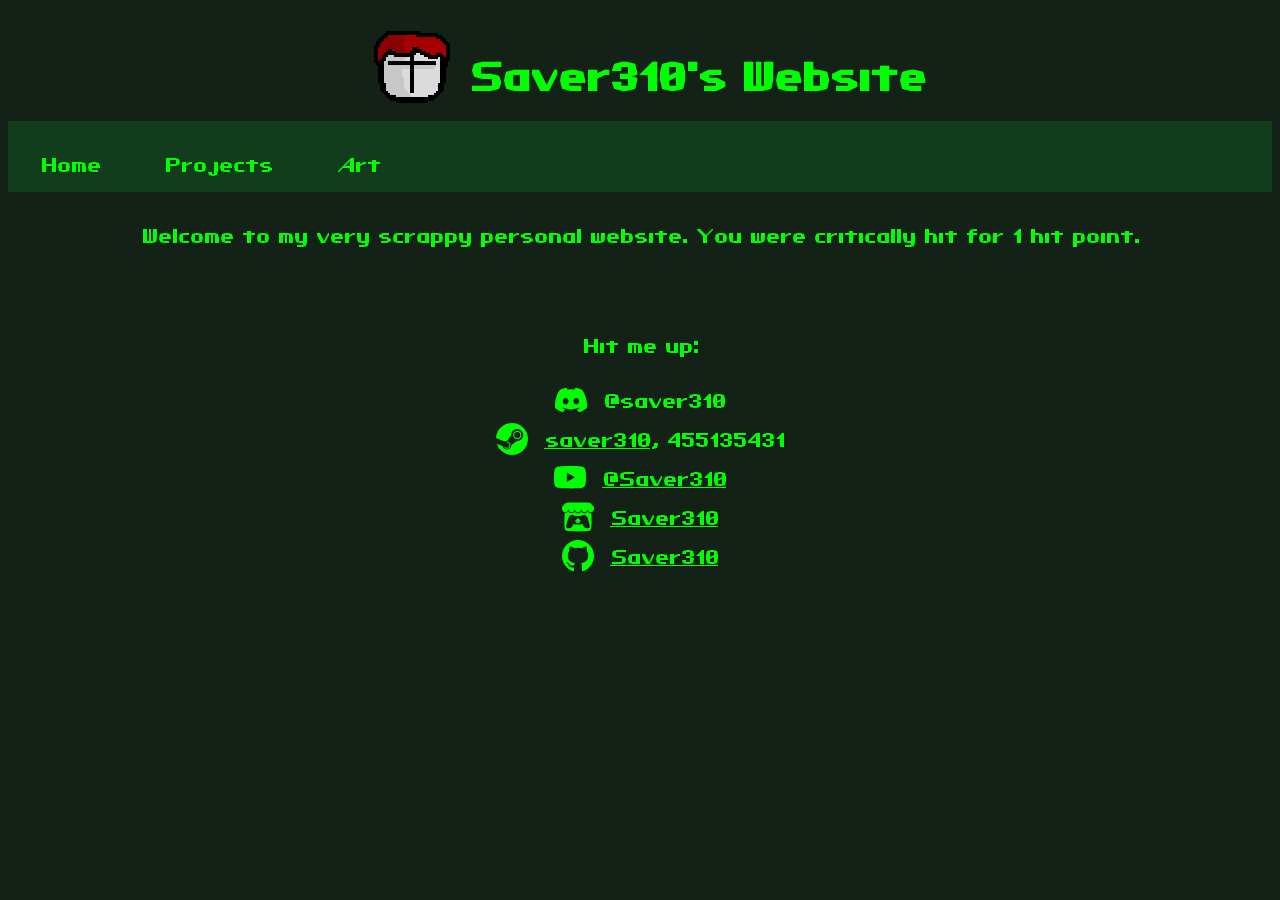
<file: index.html>
<!DOCTYPE html>
<html>
	<head>
		<meta name="viewport" content="width=device-width, initial-scale=1.0">
		<link rel="icon" type="image/png" href="favicon.png" />
		<link rel="stylesheet" href="style.css">
		<title>Saver310's Website</title>
		<script src="script.js"></script>
	</head>
	<body>
		<div class="center">
			<h1><img src="head1.png" id="lil_fella" class="lil_fella">Saver310's Website</h1>
			<ul>
				<li><a class="active" href="index.html">Home</a></li>
				<li><a href="projects.html">Projects</a></li>
				<li><a href="art.html">Art</a></li>
			</ul>
			<p id="randomText">Welcome to my very scrappy personal website. </p>
			<script>
				<!--https://fallout.wiki/wiki/COMBAT.MSG_(Fallout)#Patch_1.2-0-->
				var texts = [
				  "You need %d action points.",
				  "Out of ammo.",
				  "Target out of range.",
				  "Combat cannot end with nearby hostile creatures.",
				  "You critically missed.",
				  "You missed.",
				  "You were hit for 0 hit points.",
				  "You were hit for 1 hit point.",
				  "You were hit for %d hit points.",
				  "You were critically hit for 0 hit points.",
				  "You were critically hit for 0 hit points%c",
				  "You were critically hit for 1 hit point.",
				  "You were critically hit for 1 hit point%c",
				  "You were critically hit for %d hit points.",
				  "You were critically hit for %d hit points%c",
				  "You critically missed and took 0 hit points.",
				  "You critically missed and took 0 hit points%c",
				  "You critically missed and took 1 hit point.",
				  "You critically missed and took 1 hit point%c",
				  "You critically missed and took %d hit points.",
				  "You critically missed and took %d hit points%c"
				];
				var crittexts = [
				  ". You'll have a headache tomorrow, if you live that long.",
				  ". Your armor provides no protection from this well-aimed blow.",
				  ". You feel the pain for just a moment, and then darkness takes you...",
				  ", bypassing your armor. The blow knocks you off your feet.",
				  ", the shock makes your vision go dark. After a moment, you notice that your vision has not returned.",
				  ". You get a nice view of your body as your head sails through the air.",
				  ", stunning you for a moment.",
				  ". Feel the pain.",
				  ". The attack leaves your arm useless.",
				  ", slipping past your armor. The blow cracks the bones in your arm like deadwood.",
				  ", bypassing your armor. Your arm now hangs limply at your side.",
				  ". The bruise will look nice, and maybe the scars will make good party talk.",
				  ", crushing your internal organs. All you can do is gurgle blood.",
				  ", sending head over heels.",
				  ", sending you flying and breaking your leg.",
				  ", melting through your armor. The blow knocks you over and seriously hurts your knee.",
				  ". The pain from your broken leg sends you into unconsciousness.",
				  ". The painful blow makes you flinch, but does little else.",
				  ". Unlucky for you, it also causes immediate vision loss.",
				  ". It takes you a moment to wipe the blood from your eyes.",
				  ", slipping past your armor. You stand stunned as your realize you cannot see anymore.",
				  ". You feel a strange sensation in your head. You realize it's imminent brain-death.",
				  ", making you cringe.",
				  ". You cup your groin and fall to the floor in pain.",
				  ". The pain is sufficient to knock you out. Ouch.",
				  ". There are not enough words in the universe to describe the pain your are feeling at this moment."
				];
				var paragraph = document.getElementById("randomText");
				paragraph.textContent += texts[Math.floor(Math.random()*texts.length)].replace("%d", Math.floor(2 + Math.random() * 7)).replace("%c",crittexts[Math.floor(Math.random()*crittexts.length)]);
			</script>
			<br>
			<p>Hit me up:</p>
			<svg class="bastard" fill="currentColor" class="size-4" viewBox="0 0 24 24"><path d="M20.317 4.37a19.79 19.79 0 0 0-4.885-1.515.074.074 0 0 0-.079.037c-.21.375-.444.865-.608 1.25a18.27 18.27 0 0 0-5.487 0 12.64 12.64 0 0 0-.617-1.25.077.077 0 0 0-.079-.037A19.74 19.74 0 0 0 3.677 4.37a.07.07 0 0 0-.032.027C.533 9.046-.32 13.58.099 18.058a.082.082 0 0 0 .031.056 19.9 19.9 0 0 0 5.993 3.03.078.078 0 0 0 .084-.028 14.09 14.09 0 0 0 1.226-1.994.076.076 0 0 0-.041-.106 13.1 13.1 0 0 1-1.872-.892.077.077 0 0 1-.008-.128c.126-.094.252-.192.372-.291a.074.074 0 0 1 .078-.01c3.928 1.793 8.18 1.793 12.061 0a.074.074 0 0 1 .079.009c.12.099.246.198.373.292a.077.077 0 0 1-.006.128 12.3 12.3 0 0 1-1.873.891.077.077 0 0 0-.041.107c.36.698.772 1.363 1.225 1.993a.076.076 0 0 0 .084.029 19.84 19.84 0 0 0 6.002-3.03.077.077 0 0 0 .032-.055c.5-5.177-.838-9.674-3.549-13.66a.06.06 0 0 0-.031-.029zM8.02 15.331c-1.183 0-2.157-1.085-2.157-2.419 0-1.333.956-2.419 2.157-2.419 1.21 0 2.176 1.096 2.157 2.42 0 1.333-.956 2.418-2.157 2.418zm7.975 0c-1.183 0-2.157-1.085-2.157-2.419 0-1.333.955-2.419 2.157-2.419 1.21 0 2.176 1.096 2.157 2.42 0 1.333-.946 2.418-2.157 2.418z"></path></svg>@saver310<br>
			<svg class="bastard" fill="currentColor" class="size-4" viewBox="0 0 16 16"><path d="M.329 10.333A8.01 8.01 0 0 0 7.99 16C12.414 16 16 12.418 16 8s-3.586-8-8.009-8A8.006 8.006 0 0 0 0 7.468l.003.006 4.304 1.769A2.198 2.198 0 0 1 5.62 8.88l1.96-2.844-.001-.04a3.046 3.046 0 0 1 3.042-3.043 3.046 3.046 0 0 1 3.042 3.043 3.047 3.047 0 0 1-3.111 3.044l-2.804 2a2.223 2.223 0 0 1-3.075 2.11 2.217 2.217 0 0 1-1.312-1.568L.33 10.333Z"></path><path d="M4.868 12.683a1.715 1.715 0 0 0 1.318-3.165 1.705 1.705 0 0 0-1.263-.02l1.023.424a1.261 1.261 0 1 1-.97 2.33l-.99-.41a1.7 1.7 0 0 0 .882.84Zm3.726-6.687a2.03 2.03 0 0 0 2.027 2.029 2.03 2.03 0 0 0 2.027-2.029 2.03 2.03 0 0 0-2.027-2.027 2.03 2.03 0 0 0-2.027 2.027Zm2.03-1.527a1.524 1.524 0 1 1-.002 3.048 1.524 1.524 0 0 1 .002-3.048Z"></path></svg><a href="https://steamcommunity.com/id/saver310">saver310</a>, 455135431<br>
			<svg class="bastard" fill="currentColor" class="size-4" viewBox="0 0 16 16"><path d="M8.051 1.999h.089c.822.003 4.987.033 6.11.335a2.01 2.01 0 0 1 1.415 1.42c.101.38.172.883.22 1.402l.01.104.022.26.008.104c.065.914.073 1.77.074 1.957v.075c-.001.194-.01 1.108-.082 2.06l-.008.105-.009.104c-.05.572-.124 1.14-.235 1.558a2.007 2.007 0 0 1-1.415 1.42c-1.16.312-5.569.334-6.18.335h-.142c-.309 0-1.587-.006-2.927-.052l-.17-.006-.087-.004-.171-.007-.171-.007c-1.11-.049-2.167-.128-2.654-.26a2.007 2.007 0 0 1-1.415-1.419c-.111-.417-.185-.986-.235-1.558L.09 9.82l-.008-.104A31.4 31.4 0 0 1 0 7.68v-.123c.002-.215.01-.958.064-1.778l.007-.103.003-.052.008-.104.022-.26.01-.104c.048-.519.119-1.023.22-1.402a2.007 2.007 0 0 1 1.415-1.42c.487-.13 1.544-.21 2.654-.26l.17-.007.172-.006.086-.003.171-.007A99.788 99.788 0 0 1 7.858 2h.193zM6.4 5.209v4.818l4.157-2.408L6.4 5.209z"></path></svg><a href="https://www.youtube.com/@Saver310">@Saver310</a><br>
			<svg class="bastard" fill="currentColor" class="size-4" viewBox="0 0 16 16"><path
     d="M 2.0859753,0.89230542 C 1.3880631,1.3066999 0.01304324,2.8863417 0,3.3006007 v 0.6857185 c 0,0.8692109 0.81248207,1.6331771 1.5501712,1.6331771 0.8857721,0 1.6237849,-0.7341017 1.6238507,-1.605399 0,0.8712973 0.7127161,1.605399 1.598554,1.605399 0.8859027,0 1.5757289,-0.7341017 1.5757289,-1.605399 0,0.8712973 0.7578371,1.605399 1.6436761,1.605399 h 0.016038 c 0.8859037,0 1.6437408,-0.7341017 1.6437408,-1.605399 0,0.8712973 0.6898913,1.605399 1.5756653,1.605399 0.885839,0 1.598552,-0.7341017 1.598552,-1.605399 0,0.8712973 0.738145,1.605399 1.623853,1.605399 C 15.187519,5.6194963 16,4.8556601 16,3.9863192 V 3.3006007 C 15.986957,2.8862759 14.611936,1.3065682 13.914154,0.89230542 11.744974,0.81614671 10.241167,0.80297183 7.999933,0.80330093 5.7587646,0.80348193 2.7032914,0.83851439 2.0858436,0.89230542 Z M 6.3370892,5.2101261 A 1.8274296,1.8274296 0 0 1 6.025399,5.6114756 C 5.691017,5.9384244 5.2326765,6.1410883 4.7273853,6.1410883 A 1.8572293,1.8572293 0 0 1 3.4266318,5.6112151 C 3.30548,5.492538 3.2134094,5.3656451 3.1290945,5.2178857 l -3.894e-4,2.627e-4 C 3.0444561,5.3661683 2.9270834,5.4929966 2.8056682,5.6118036 A 1.858403,1.858403 0 0 1 1.5049148,6.1412857 c -0.060905,0 -0.1242838,-0.016822 -0.1755353,-0.034429 -0.071206,0.7415356 -0.1012689,1.4502065 -0.1118987,1.9669076 l -1.262e-4,0.00291 c -0.0011,0.2623935 -0.00274,0.4781637 -0.00384,0.7779213 0.013712,1.5558414 -0.154089,5.0427274 0.6859769,5.8994834 1.3017956,0.303539 3.6972435,0.441779 6.100452,0.442626 h 3.911e-4 c 2.4031434,-8.23e-4 4.7985924,-0.139087 6.1003874,-0.442626 0.840064,-0.856821 0.672286,-4.343707 0.685979,-5.8995487 -0.0014,-0.2996923 -0.0026,-0.5154625 -0.0039,-0.7779213 l -1.83e-4,-0.00296 c -0.01056,-0.5168316 -0.04063,-1.2254372 -0.111831,-1.9669722 -0.05125,0.017607 -0.114569,0.034429 -0.175537,0.034429 A 1.858403,1.858403 0 0 1 13.194504,5.6116193 C 13.073089,5.4928117 12.955715,5.3660493 12.871402,5.2179635 l -3.66e-4,-2.627e-4 c -0.08438,0.1477594 -0.176385,0.2747177 -0.29754,0.3933294 a 1.8570988,1.8570988 0 0 1 -1.300687,0.529808 c -0.505224,0 -0.96363,-0.2027945 -1.2980123,-0.5296774 A 1.8274296,1.8274296 0 0 1 9.6631065,5.2098107 1.8251473,1.8251473 0 0 1 9.3542855,5.6111608 1.857751,1.857751 0 0 1 8.0534032,6.1409034 c -0.017607,0 -0.035213,-7.679e-4 -0.052815,-0.00132 h -4.586e-4 c -0.017607,5.2e-4 -0.035213,0.00132 -0.053012,0.00132 A 1.857751,1.857751 0 0 1 6.6462354,5.6112255 1.8252778,1.8252778 0 0 1 6.3374144,5.209876 Z M 5.001255,6.9374625 5.0011288,6.9381207 h 0.0011 c 0.5290258,0.0011 0.9989736,0 1.5812731,0.6355086 0.4582736,-0.048059 0.9371548,-0.072054 1.4164275,-0.071337 h 3.911e-4 c 0.4792692,-6.58e-4 0.9581504,0.023278 1.4164914,0.071337 C 9.9991115,6.9380554 10.469059,6.9391639 10.998085,6.9381207 h 9.32e-4 l -1.28e-4,-6.582e-4 c 0.249938,0 1.249759,0 1.946432,1.95667 l 0.748317,2.6842515 c 0.55452,1.996903 -0.177561,2.045743 -1.090721,2.047504 -1.354222,-0.05041 -2.104039,-1.033859 -2.104039,-2.017183 -0.7496208,0.12285 -1.6241131,0.184275 -2.498606,0.184341 h -3.911e-4 c -0.8745581,0 -1.749051,-0.06149 -2.4986068,-0.184341 0,0.983324 -0.7498811,1.966778 -2.1040362,2.017183 -0.9131585,-0.0018 -1.6451762,-0.05053 -1.0906519,-2.047504 L 3.0550969,8.8941978 c 0.6966726,-1.95667 1.6964936,-1.95667 1.9464323,-1.95667 z m 2.9985508,1.5377143 v 3.911e-4 C 7.9984858,8.4768879 6.5741822,9.7849272 6.318114,10.25018 l 0.9327223,-0.03736 v 0.813394 c 0,0.03808 0.3742889,0.02256 0.7489695,0.0052 h 3.911e-4 c 0.3745494,0.01734 0.7489036,0.03287 0.7489036,-0.0052 V 10.21282 l 0.9327229,0.03736 C 9.4256899,9.7849272 8.0001316,8.4755679 8.0001316,8.4755679 v -3.911e-4 l -1.958e-4,1.283e-4 z"</path></svg><a href="https://saver310.itch.io/">Saver310</a><br>
			<svg class="bastard" fill="currentColor" class="size-4" viewBox="0 0 16 16"><path d="M 8.0000004,0 C 3.5800001,0 0,3.58 0,7.9999999 0,11.54 2.29,14.53 5.4700003,15.59 c 0.3999998,0.07 0.5499999,-0.17 0.5499999,-0.38 0,-0.19 -0.01,-0.82 -0.01,-1.49 C 4.0000001,14.09 3.4800004,13.23 3.3200003,12.78 3.2300003,12.55 2.84,11.84 2.5000004,11.65 2.2200005,11.5 1.82,11.13 2.4900004,11.12 3.12,11.11 3.5700001,11.7 3.7200002,11.94 c 0.72,1.21 1.8700001,0.87 2.3300002,0.66 0.07,-0.52 0.28,-0.87 0.5099997,-1.07 C 4.7800005,11.33 2.9200004,10.64 2.9200004,7.5799999 2.9200004,6.71 3.2300005,5.99 3.7400002,5.43 c -0.08,-0.1999996 -0.3599996,-1.0200001 0.08,-2.1199999 0,0 0.6700005,-0.2099997 2.2000004,0.8199998 C 6.6600002,3.9500004 7.3400008,3.86 8.0200009,3.86 8.7000008,3.86 9.3800006,3.95 10.02,4.1299999 11.55,3.0900004 12.22,3.3100001 12.22,3.3100001 12.66,4.4099999 12.38,5.2300004 12.3,5.43 12.81,5.99 13.12,6.7 13.12,7.5799999 13.12,10.65 11.25,11.33 9.4700011,11.53 9.7600004,11.78 10.01,12.26 10.01,13.01 c 0,1.07 -0.01,1.93 -0.01,2.2 0,0.21 0.15,0.46 0.55,0.38 C 13.71,14.53 16,11.53 16,7.9999999 16,3.58 12.42,0 8.0000004,0 Z"></path></svg><a href="https://github.com/Saver310">Saver310</a><br>
		</div>
	</body>
</html>
</file>
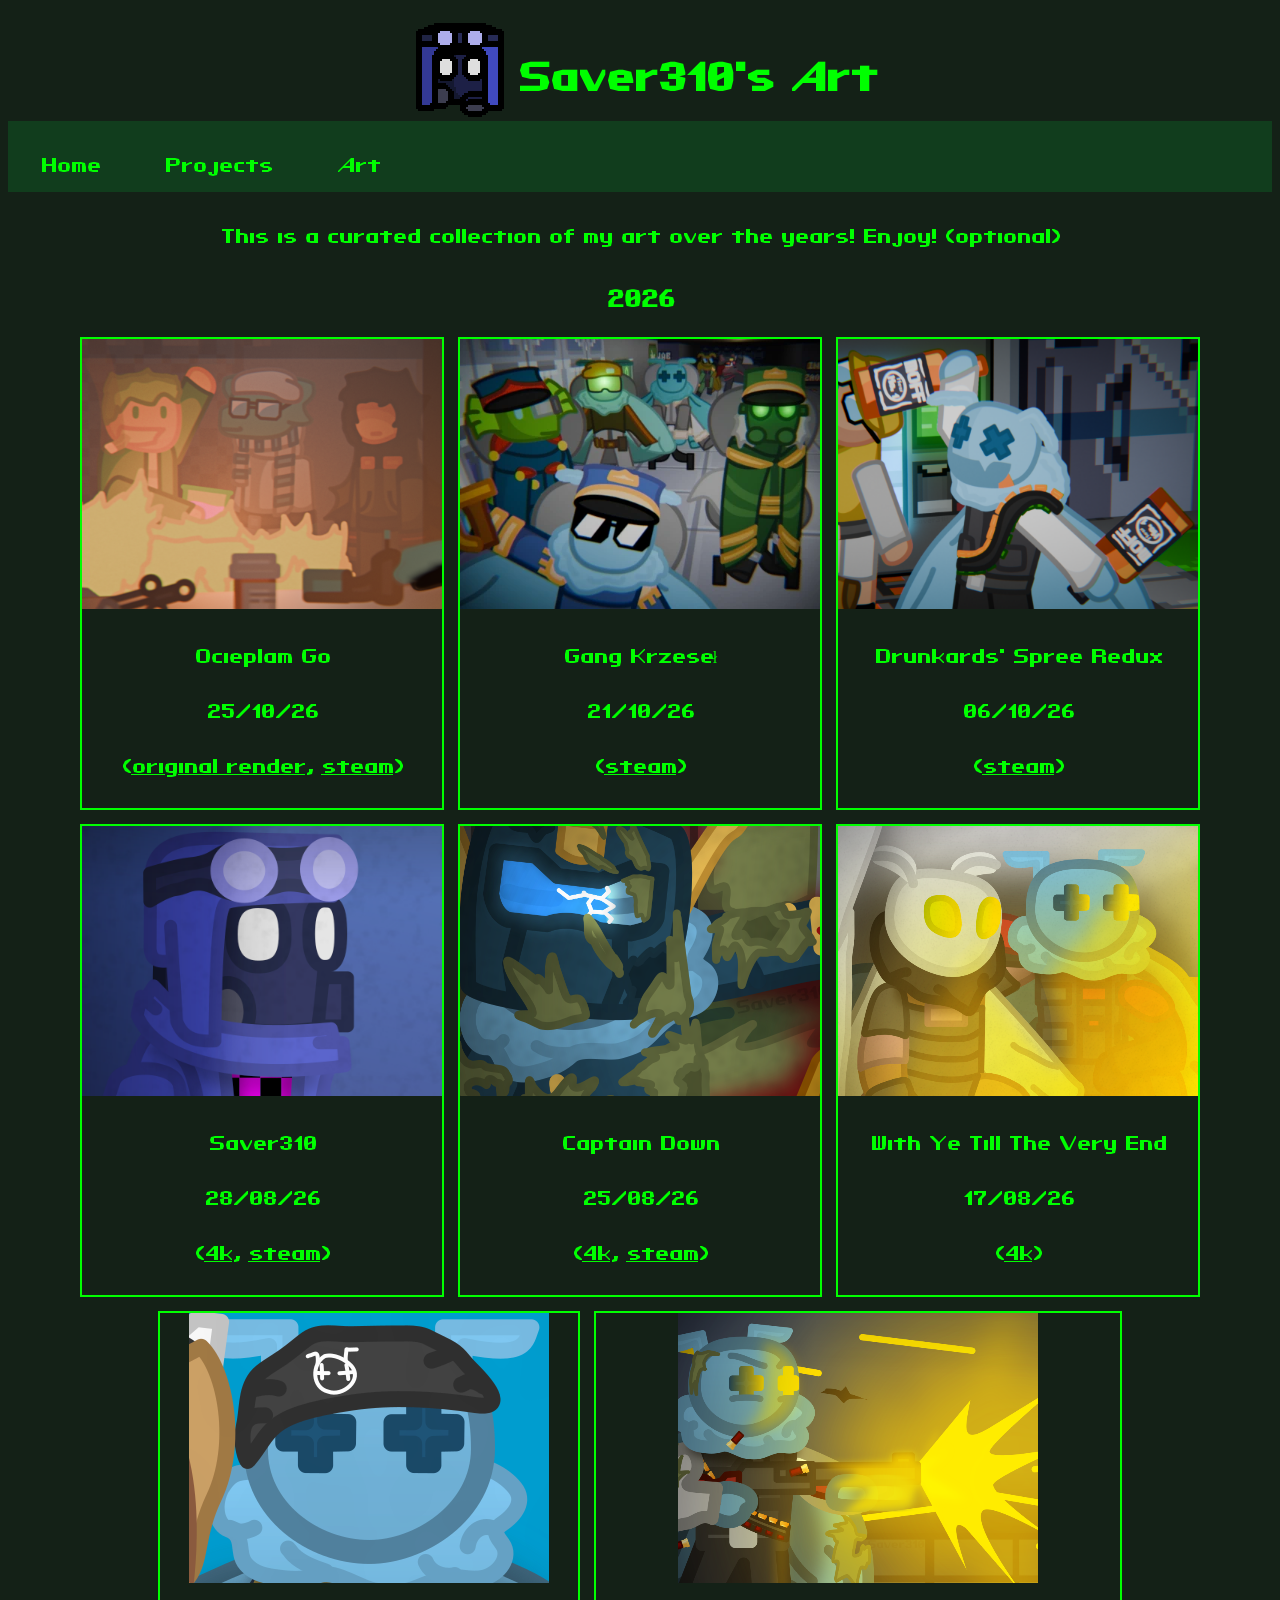
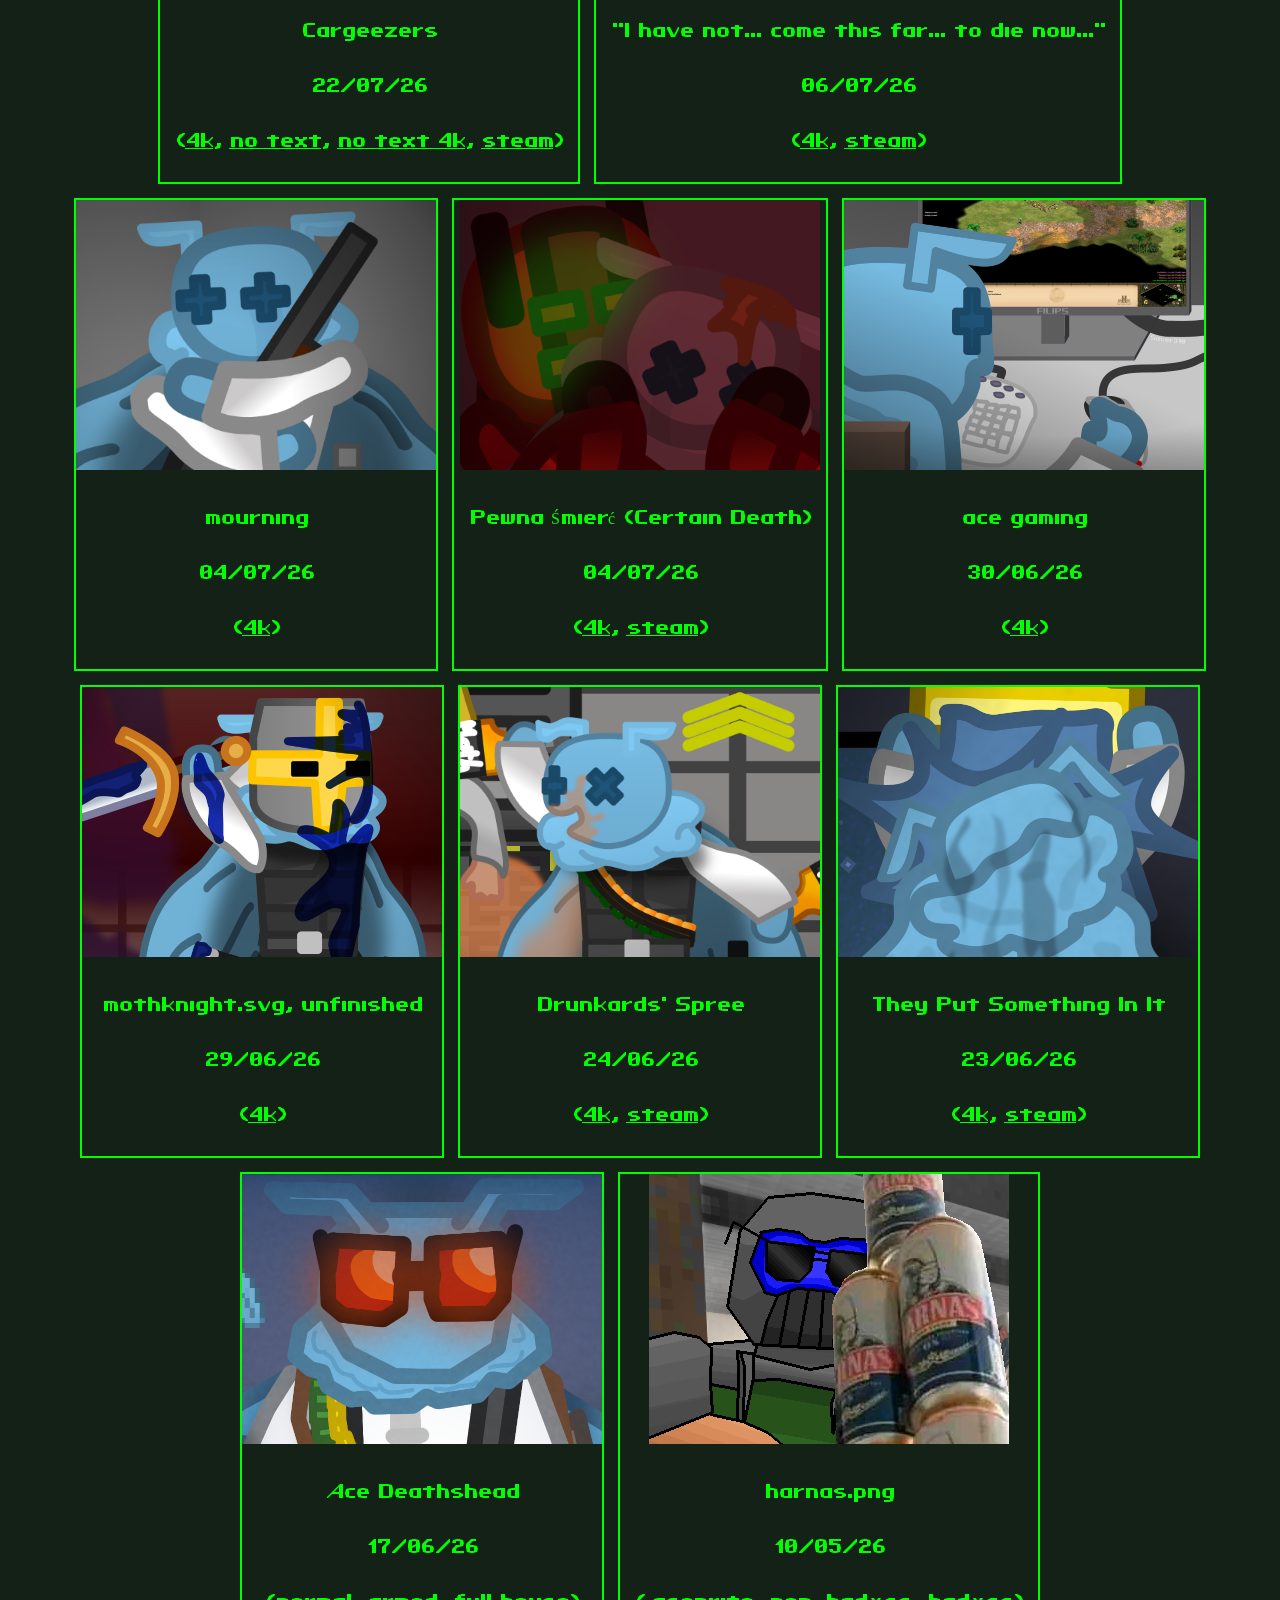
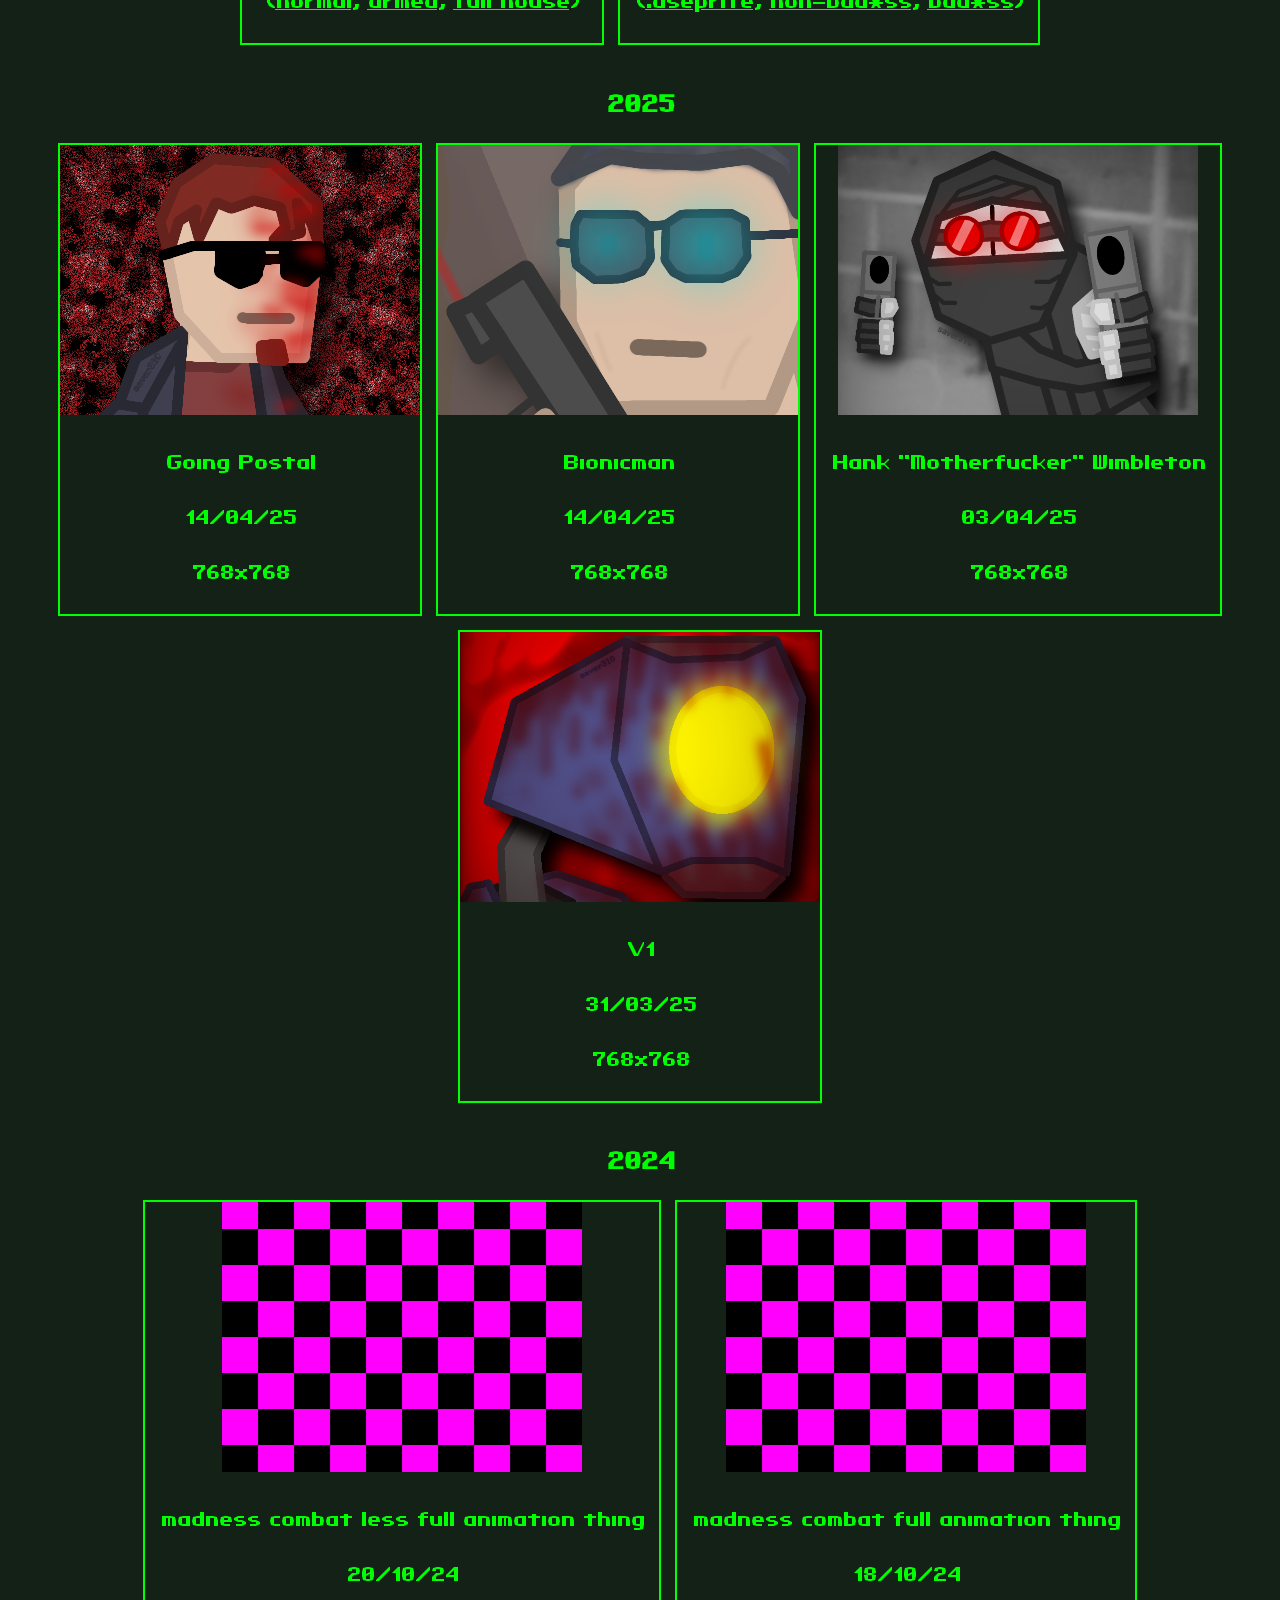
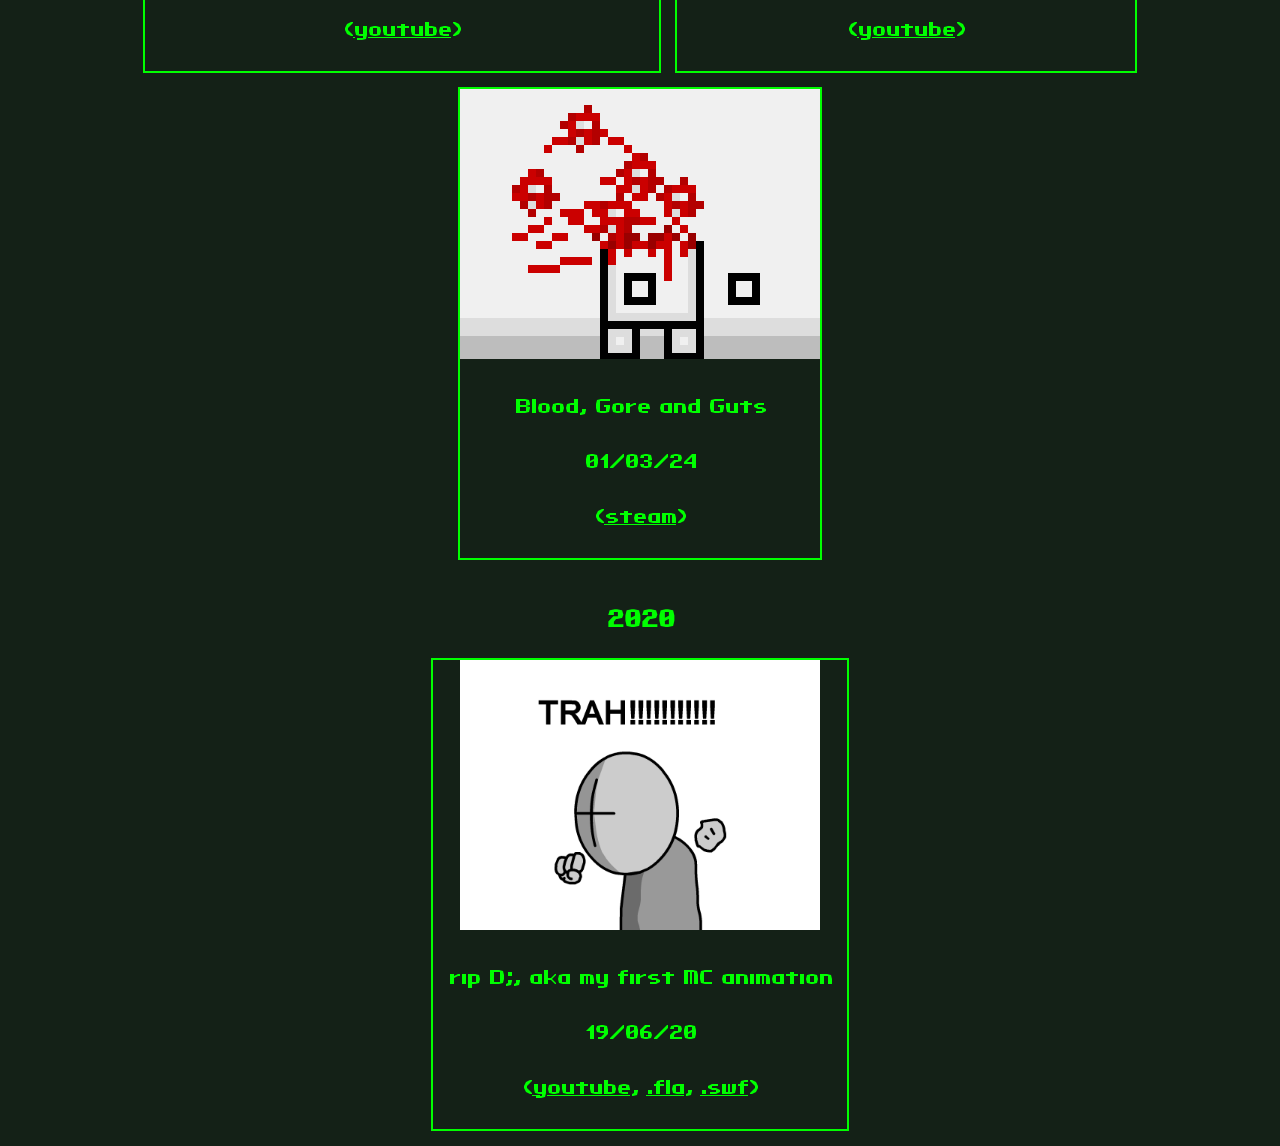
<file: art.html>
<!DOCTYPE html>
<html>
	<head>
		<meta name="viewport" content="width=device-width, initial-scale=1.0">
		<link rel="icon" type="image/png" href="favicon.png" />
		<link rel="stylesheet" href="style.css">
		<title>Saver310's Art</title>
		<script src="script.js"></script>
	</head>
	<body>
		<div class="center">
			<h1><img src="head3.png" id="lil_fella" class="lil_fella">Saver310's Art</h1>
			<ul>
				<li><a class="active" href="index.html">Home</a></li>
				<li><a href="projects.html">Projects</a></li>
				<li><a href="art.html">Art</a></li>
			</ul>
			<p>This is a curated collection of my art over the years! Enjoy! (optional)</p>
			<h3>2026</h3>
			<div class="gallery">
			<div class="gallery-item">
				<a href="art/ocieplam go.webp">
					<img src="art/ocieplam go thumb.webp" alt="Ocieplam Go" width="360" height="270">
				</a>
			 	<div class="desc">Ocieplam Go<p>25/10/26</p><p>(<a href="art/ocieplam go original.webp">original render</a>, <a href="https://steamcommunity.com/sharedfiles/filedetails/?id=3828462624">steam</a>)</p></div>
			</div>
			<div class="gallery-item">
				<a href="art/gang krzeseł.webp">
					<img src="art/gang krzeseł thumb.webp" alt="Gang Krzeseł" width="360" height="270">
				</a>
			 	<div class="desc">Gang Krzeseł<p>21/10/26</p><p>(<a href="https://steamcommunity.com/sharedfiles/filedetails/?id=3824005595">steam</a>)</p></div>
			</div>
			<div class="gallery-item">
				<a href="art/getting wasted with friends redux.webp">
					<img src="art/getting wasted with friends redux thumb.webp" alt="Drunkards' Spree Redux" width="360" height="270">
				</a>
			 	<div class="desc">Drunkards' Spree Redux<p>06/10/26</p><p>(<a href="https://steamcommunity.com/sharedfiles/filedetails/?id=3814869622">steam</a>)</p></div>
			</div>
			<div class="gallery-item">
				<a href="art/savah sfd.webp">
					<img src="art/savah sfd thumb.webp" alt="Saver310" width="360" height="270">
				</a>
			 	<div class="desc">Saver310<p>28/08/26</p><p>(<a href="art/savah sfd 4k.webp">4k</a>, <a href="https://steamcommunity.com/sharedfiles/filedetails/?id=3791721114">steam</a>)</p></div>
			</div>
			<div class="gallery-item">
				<a href="art/captain down.webp">
					<img src="art/captain down thumb.webp" alt="Captain Down" width="360" height="270">
				</a>
			 	<div class="desc">Captain Down<p>25/08/26</p><p>(<a href="art/captain down 4k.webp">4k</a>, <a href="https://steamcommunity.com/sharedfiles/filedetails/?id=3790098960">steam</a>)</p></div>
			</div>
			<div class="gallery-item">
				<a href="art/bright and painful.webp">
					<img src="art/bright and painful thumb.webp" alt="With Ye Till The Very End" width="360" height="270">
				</a>
			 	<div class="desc">With Ye Till The Very End<p>17/08/26</p><p>(<a href="art/bright and painful 4k.webp">4k</a>)</p></div>
			</div>
			<div class="gallery-item">
				<a href="art/cargonia family photo.webp">
					<img src="art/cargonia family photo thumb.webp" alt="Cargeezers" width="360" height="270">
				</a>
			 	<div class="desc">Cargeezers<p>22/07/26</p><p>(<a href="art/cargonia family photo 4k.webp">4k</a>, <a href="art/cargonia family photo ng.webp">no text</a>, <a href="art/cargonia family photo 4k ng.webp">no text 4k</a>, <a href="https://steamcommunity.com/sharedfiles/filedetails/?id=3769234824">steam</a>)</p></div>
			</div>
			<div class="gallery-item">
				<a href="art/pizzed.webp">
					<img src="art/pizzed thumb.webp" alt="I have not... come this far... to die now..." width="360" height="270">
				</a>
			 	<div class="desc">"I have not... come this far... to die now..."<p>06/07/26</p><p>(<a href="art/pizzed 4k.webp">4k</a>, <a href="https://steamcommunity.com/sharedfiles/filedetails/?id=3761816188">steam</a>)</p></div>
			</div>
			<div class="gallery-item">
				<a href="art/mourning.webp">
					<img src="art/mourning thumb.webp" alt="mourning" width="360" height="270">
				</a>
			 	<div class="desc">mourning<p>04/07/26</p><p>(<a href="art/mourning 4k.webp">4k</a>)</p></div>
			</div>
			<div class="gallery-item">
				<a href="art/impending doom.webp">
					<img src="art/impending doom thumb.webp" alt="Pewna Śmierć (Certain Death)" width="360" height="270">
				</a>
			 	<div class="desc">Pewna Śmierć (Certain Death)<p>04/07/26</p><p>(<a href="art/impending doom 4k.webp">4k</a>, <a href="https://steamcommunity.com/sharedfiles/filedetails/?id=3766499541">steam</a>)</p></div>
			</div>
			<div class="gallery-item">
				<a href="art/ace gaming.webp">
					<img src="art/ace gaming thumb.webp" alt="ace gaming" width="360" height="270">
				</a>
			 	<div class="desc">ace gaming<p>30/06/26</p><p>(<a href="art/ace gaming 4k.webp">4k</a>)</p></div>
			</div>
			<div class="gallery-item">
				<a href="art/mothknight.webp">
					<img src="art/mothknight thumb.webp" alt="mothknight.svg" width="360" height="270">
				</a>
			 	<div class="desc">mothknight.svg, unfinished<p>29/06/26</p><p>(<a href="art/mothknight 4k.webp">4k</a>)</p></div>
			</div>
			<div class="gallery-item">
				<a href="art/getting wasted with friends filler.webp">
					<img src="art/getting wasted with friends filler thumb.webp" alt="Drunkards' Spree" width="360" height="270">
				</a>
			 	<div class="desc">Drunkards' Spree<p>24/06/26</p><p>(<a href="art/getting wasted with friends 4k.webp">4k</a>, <a href="https://steamcommunity.com/sharedfiles/filedetails/?id=3751086295">steam</a>)</p></div>
			</div>
			<div class="gallery-item">
				<a href="art/chug chug chug.webp">
					<img src="art/chug chug chug thumb.webp" alt="They Put Something In It" width="360" height="270">
				</a>
			 	<div class="desc">They Put Something In It<p>23/06/26</p><p>(<a href="art/chug chug chug 4k.webp">4k</a>, <a href="https://steamcommunity.com/sharedfiles/filedetails/?id=3777946376">steam</a>)</p></div>
			</div>
			<div class="gallery-item">
				<a href="art/Ace_Deathshead.png">
					<img src="art/Ace_Deathshead thumb.png" alt="Ace Deathshead" width="360" height="270">
				</a>
			 	<div class="desc">Ace Deathshead<p>17/06/26</p><p></p>(<a href="art/Ace_Deathshead_20260616142722.png">normal</a>, <a href="art/Ace_Deathshead_20260616142611.png">armed</a>, <a href="art/Ace_Deathshead.png">full house</a>)</p></div>
			</div>
			<div class="gallery-item">
				<a href="art/harnas.png">
					<img src="art/harnas thumb.png" alt="harnas.png" width="360" height="270">
				</a>
			 	<div class="desc">harnas.png<p>10/05/26</p><p></p>(<a href="art/fdbaeharnas.aseprite">.aseprite</a>, <a href="art/harnass.png">non-bad*ss</a>, <a href="art/harnas.png">bad*ss</a>)</p></div>
			</div>
			</div>
			<h3>2025</h3>
			<div class="gallery">
			<div class="gallery-item">
				<a href="art/Going_Postal.png">
					<img src="art/Going_Postal thumb.png" alt="Going Postal" width="360" height="270">
				</a>
			 	<div class="desc">Going Postal<p>14/04/25</p><p>768x768</p></div>
			</div>
			<div class="gallery-item">
				<a href="art/Bionicman.png">
					<img src="art/Bionicman thumb.png" alt="Bionicman" width="360" height="270">
				</a>
			 	<div class="desc">Bionicman<p>14/04/25</p><p>768x768</p></div>
			</div>
			<div class="gallery-item">
				<a href="art/Hank_Motherfucker_Wimbleton.png">
					<img src="art/Hank_Motherfucker_Wimbleton thumb.png" alt="Hank Motherfucker Wimbleton" width="360" height="270">
				</a>
			 	<div class="desc">Hank "Motherfucker" Wimbleton<p>03/04/25</p><p>768x768</p></div>
			</div>
			<div class="gallery-item">
				<a href="art/v1.png">
					<img src="art/v1 thumb.png" alt="V1" width="360" height="270">
				</a>
			 	<div class="desc">V1<p>31/03/25</p><p>768x768</p></div>
			</div>
			</div>
			<h3>2024</h3>
			<div class="gallery">
			<div class="gallery-item">
				<a href="https://www.youtube.com/watch?v=yCTXbIgbFmI">
					<img src="art/placeholder.png" alt="madness combat less full animation thing width="360" height="270">
				</a>
			 	<div class="desc">madness combat less full animation thing<p>20/10/24</p><p>(<a href="https://www.youtube.com/watch?v=yCTXbIgbFmI">youtube</a>)</p></div>
			</div>
			<div class="gallery-item">
				<a href="https://www.youtube.com/watch?v=k0Wet7X99w8">
					<img src="art/placeholder.png" alt="madness combat full animation thing width="360" height="270">
				</a>
			 	<div class="desc">madness combat full animation thing<p>18/10/24</p><p>(<a href="https://www.youtube.com/watch?v=k0Wet7X99w8">youtube</a>)</p></div>
			</div>
			<div class="gallery-item">
				<a href="art/bloodgorenguts.gif">
					<img src="art/bloodgorengutsthumb.png" alt="Blood, Gore and Guts" width="360" height="270">
				</a>
			 	<div class="desc">Blood, Gore and Guts<p>01/03/24</p><p>(<a href="https://steamcommunity.com/sharedfiles/filedetails/?id=3171237628">steam</a>)</p></div>
			</div>
			</div>
			<h3>2020</h3>
			<div class="gallery">
			<div class="gallery-item">
				<a href="https://www.youtube.com/watch?v=TQwBRGoHdkk">
					<img src="art/rip D;.png" alt="rip D;, aka my first MC animation" width="360" height="270">
				</a>
			 	<div class="desc">rip D;, aka my first MC animation<p>19/06/20</p><p>(<a href="https://www.youtube.com/watch?v=TQwBRGoHdkk">youtube</a>, <a href="art/rip D;.fla">.fla</a>, <a href="art/rip D;.swf">.swf</a>)</p></div>
			</div>
			</div>
		</div>
	</body>
</html>
</file>
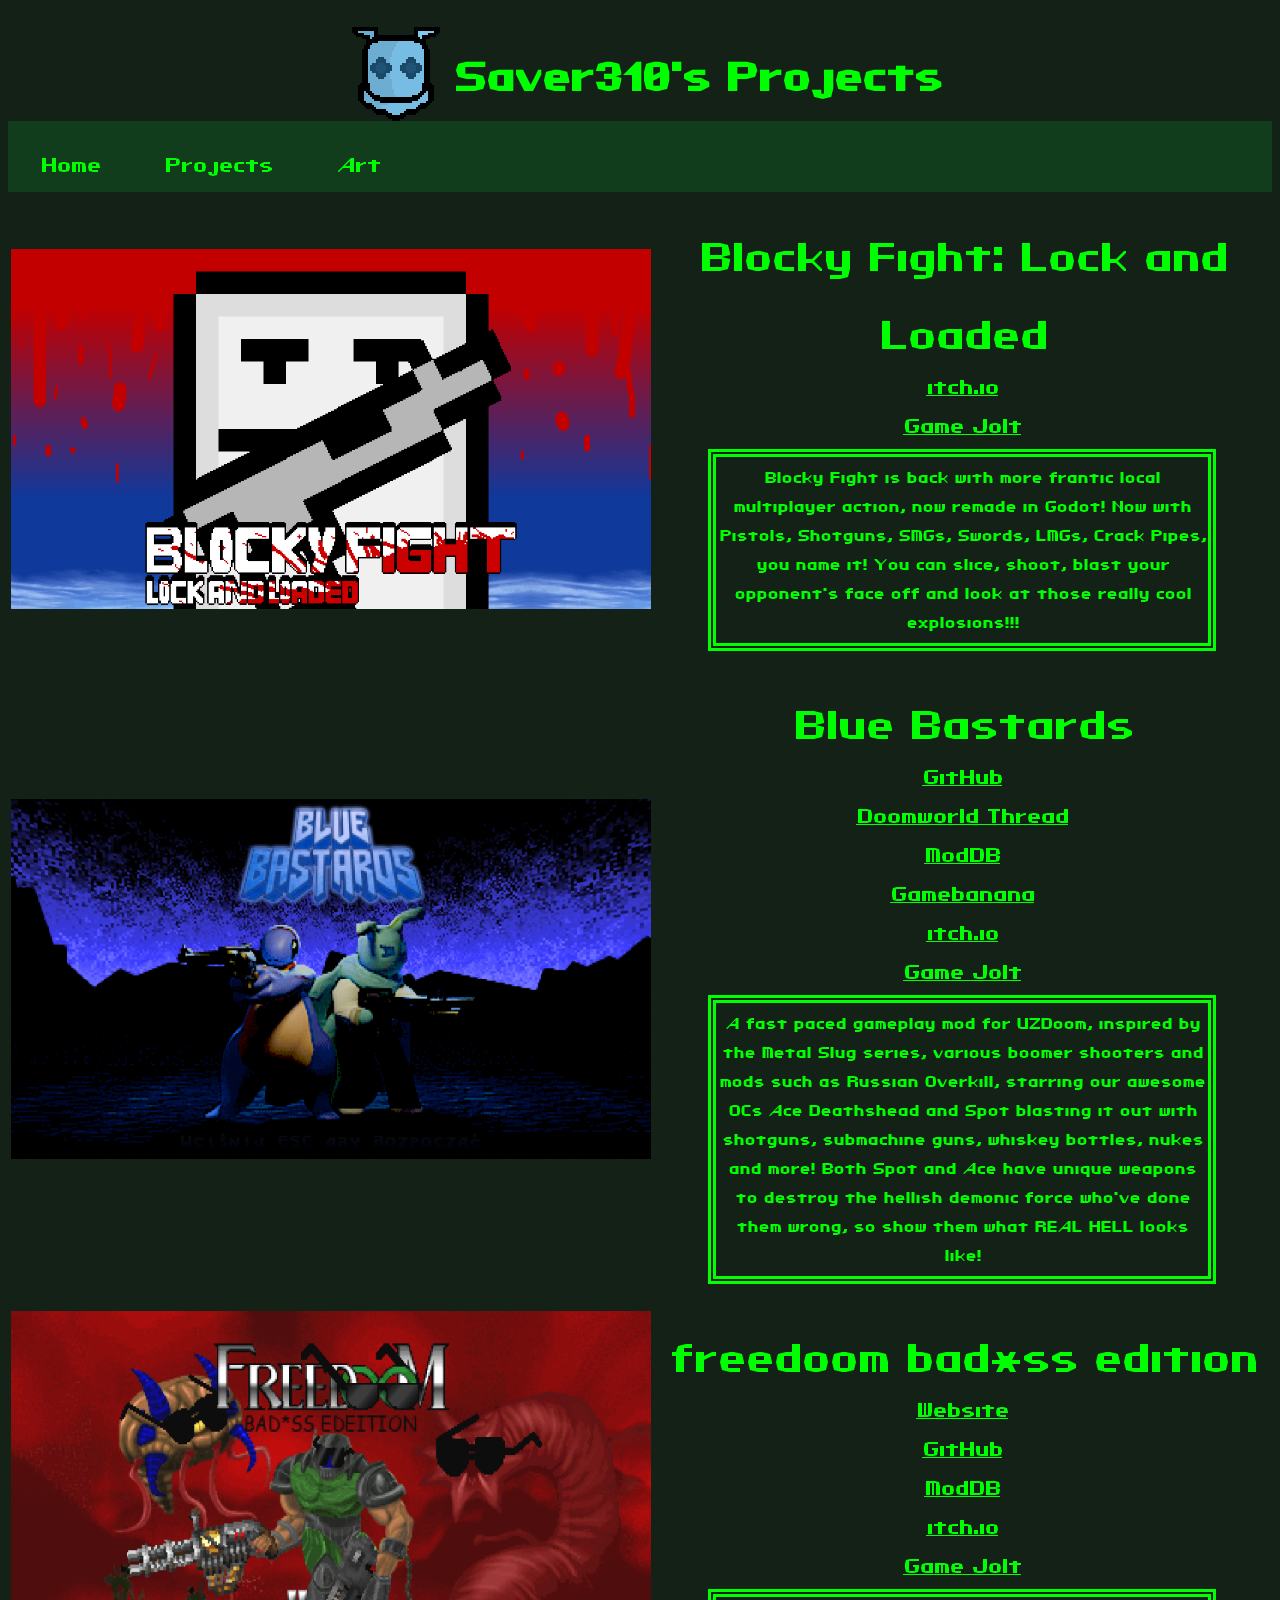
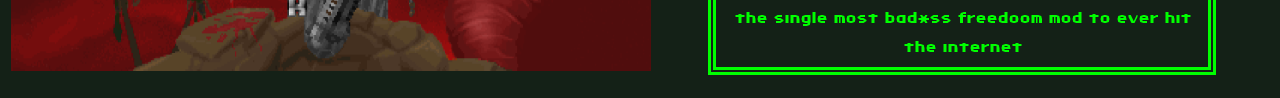
<file: projects.html>
<!DOCTYPE html>
<html>
	<head>
		<meta name="viewport" content="width=device-width, initial-scale=1.0">
		<link rel="icon" type="image/png" href="favicon.png" />
		<link rel="stylesheet" href="style.css">
		<title>Saver310's Projects</title>
		<script src="script.js"></script>
	</head>
	<body>
		<div class="center">
			<h1><img src="head2.png" id="lil_fella" class="lil_fella">Saver310's Projects</h1>
			<ul>
				<li><a class="active" href="index.html">Home</a></li>
				<li><a href="projects.html">Projects</a></li>
				<li><a href="art.html">Art</a></li>
			</ul>
			<table>
				<tr>
					<th style="width:50%"></th>
					<th style="width:80%"></th>
				</tr>
				<tr>
					<td><img src="projects/bflal.webp" alt="freedoom bad*ss edition" width="640"></td>
					<td>
						<p class="project_header">Blocky Fight: Lock and Loaded</p>
						<a href="https://saver310.itch.io/blocky-fight-lock-and-loaded">itch.io</a><br>
						<a href="https://gamejolt.com/games/blue_bastards/1115138">Game Jolt</a><br>
						<div class="project_desc">Blocky Fight is back with more frantic local multiplayer action, now remade in Godot! Now with Pistols, Shotguns, SMGs, Swords, LMGs, Crack Pipes, you name it! You can slice, shoot, blast your opponent's face off and look at those really cool explosions!!!</p>
					</td>
				</tr>
				<tr>
					<td><img src="projects/bluebastards.png" alt="Blue Bastards" width="640"></td>
					<td>
						<p class="project_header">Blue Bastards</p>
						<a href="https://github.com/Saver310/Blue-Bastards">GitHub</a><br>
						<a href="https://www.doomworld.com/forum/topic/160249-uzdoom-blue-bastards-feedback-wanted">Doomworld Thread</a><br>
						<a href="https://www.moddb.com/mods/blue-bastards">ModDB</a><br>
						<a href="https://gamebanana.com/mods/720960">Gamebanana</a><br>
						<a href="https://saver310.itch.io/blue-bastards">itch.io</a><br>
						<a href="https://gamejolt.com/games/blue_bastards/1115138">Game Jolt</a><br>
						<div class="project_desc">A fast paced gameplay mod for UZDoom, inspired by the Metal Slug series, various boomer shooters and mods such as Russian Overkill, starring our awesome OCs Ace Deathshead and Spot blasting it out with shotguns, submachine guns, whiskey bottles, nukes and more! Both Spot and Ace have unique weapons to destroy the hellish demonic force who've done them wrong, so show them what REAL HELL looks like!</p>
					</td>
				</tr>
				<tr>
					<td><img src="projects/fdbae.png" alt="freedoom bad*ss edition" width="640"></td>
					<td>
						<p class="project_header">freedoom bad*ss edition</p>
						<a href="https://freedoom-badass-edition.github.io">Website</a><br>
						<a href="https://github.com/freedoom-badass-edition/freedoom-badass-edition">GitHub</a><br>
						<a href="https://www.moddb.com/mods/freedoom-badass-edition">ModDB</a><br>
						<a href="https://saver310.itch.io/freedoom-badass-edition">itch.io</a><br>
						<a href="https://gamejolt.com/games/freedoom-badass-edition/1004843">Game Jolt</a><br>
						<div class="project_desc">the single most bad*ss freedoom mod to ever hit the internet</p>
					</td>
				</tr>
			</table>
		</div>
	</body>
</html>
</file>
<file: style.css>
@font-face {
	font-family: fallout;
	src: url('jh_fallout-webfont.ttf');
}

body {
	background-color: #142117;
}

* {
	font-family: fallout;
	color: #0F0;
}

.center{
	text-align: center;
}

ul {
	list-style-type: none;
	margin: 0;
	padding: 0;
	overflow: hidden;
	background-color: #113d1d;
	width: 100%;
}

li {
	float: left;
}

li a {
	display: block;
	text-align: center;
	padding: 16px 32px;
	text-decoration: none;
}

div.gallery {
	display: flex;
	flex-wrap: wrap;
	justify-content: center;
	align-items: center;
}

div.gallery-item {
	margin: 5px;
	border: 2px solid #0F0;
}

div.gallery-item:hover {
	border: 4px solid #0F0;
}

div.gallery-item:not(:hover) {
    margin: 7px;
}

div.gallery-item div.desc {
	padding: 15px;
	text-align: center;
}

@keyframes lil_fella {
	from {transform: rotate(-12deg);}
	to {transform: rotate(12deg);}
}

img.lil_fella {
	margin: -24px -8px -40px -8px;
	animation-name: lil_fella;
	animation-duration: 0.7s;
	animation-timing-function: ease-in-out;
	animation-iteration-count: infinite;
	animation-direction: alternate;
}

table {
	margin-left: auto;
	margin-right: auto;
}

div.project_desc {
	margin: 12px;
	width: 80%;
	font-size: 12px;
	margin-left: auto;
	margin-right: auto;
	border: 8px double #0F0;
}

.project_header {
	font-size: 32px;
	margin: 2px;
}

.bastard {
	width: 32px;
	margin: 0px 16px -8px -0px;
}
</file>
